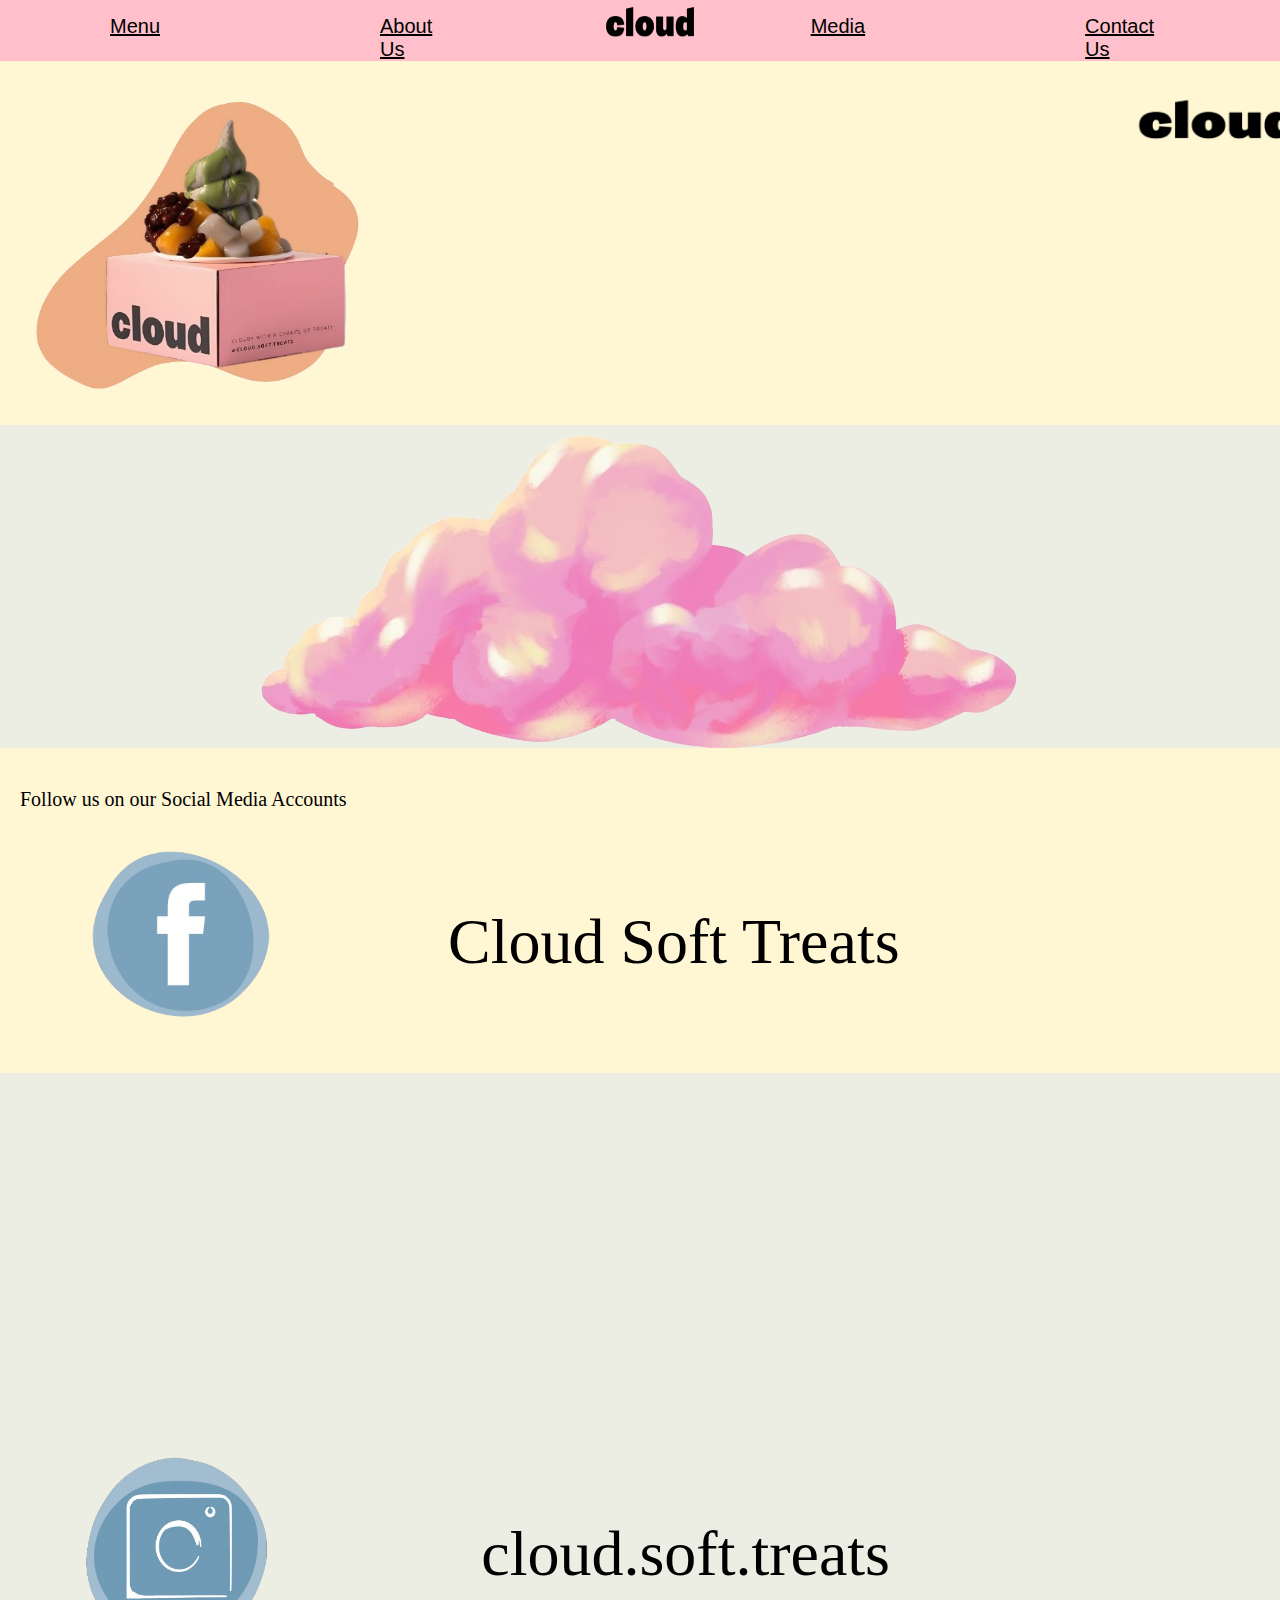
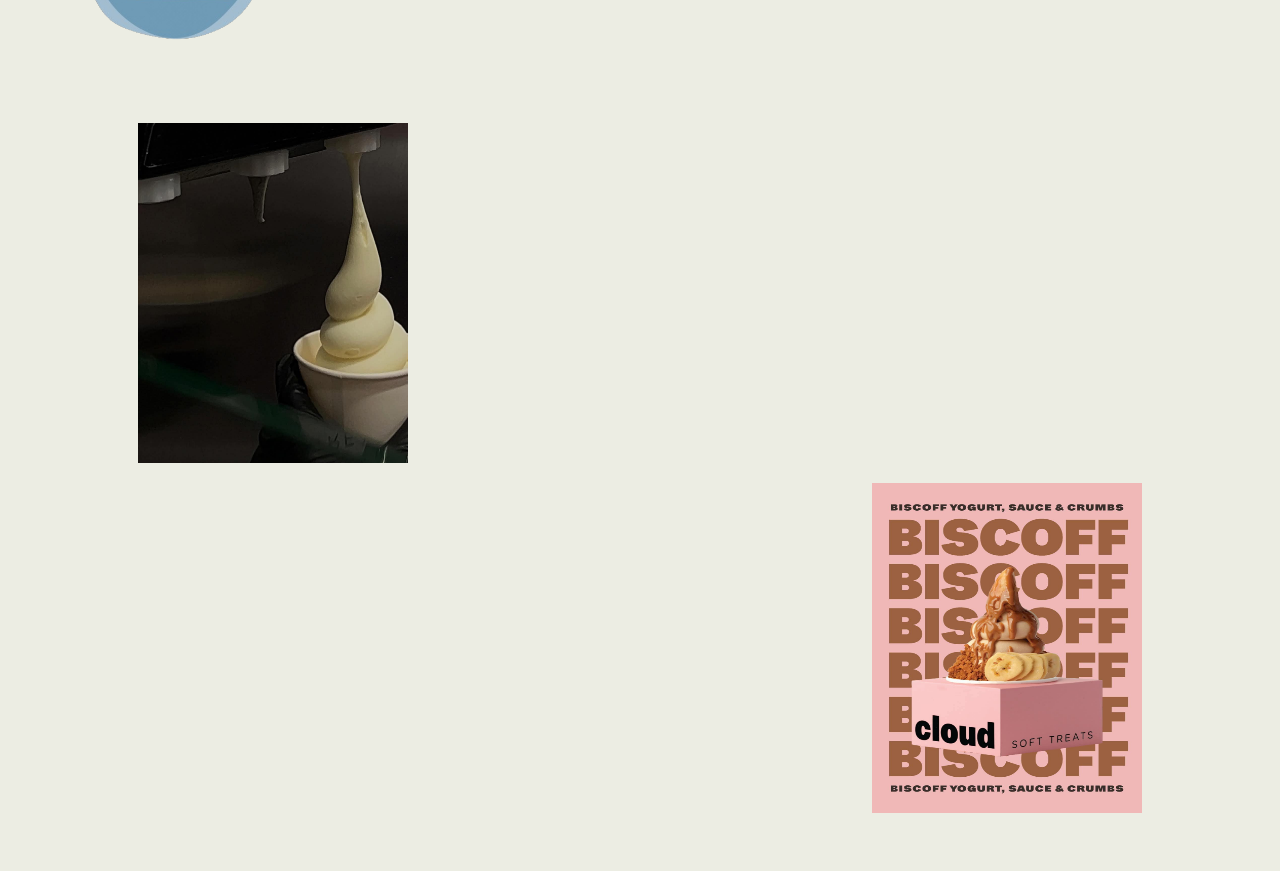
<file: index.html>
<!DOCTYPE html>
<html lang="en">
<head>
    <meta charset="UTF-8">
    <meta name="viewport" content="width=device-width, initial-scale=1.0">
    <link rel="icon" type="image/x-icon" href="favicon.ico">
    <title>Homepage - Cloud</title>
    <style>
        /* General Styles */
        .table-container {
            display: flex; 
            justify-content: center; 
            margin: 20px; 
        }
        table {
            width: 80%; 
            border-collapse: collapse;
        }
        th, td {
            padding: 10px;
            text-align: center;
            vertical-align: top;
        }
        .cloud {
            margin-left: 87%;
        }
        p {
            font-family: Calibri;
            color:black;
            font-size: 20px;
        }
        /* Scroll Area and Animation */
    .scroll-fade {
        opacity: 0; /* Initially hidden */
        transform: translateY(50px); /* Position below starting point */
        transition: opacity 1s ease, transform 1s ease;
    }

    .scroll-fade.visible {
        opacity: 1; /* Fully visible */
        transform: translateY(0); /* Move to original position */
    }


        /* Scroll Area and Animation */
        .image img {
            border-radius: 15px;
            opacity: 0; /* Initially hidden */
            transform: translateY(50px); /* Position below starting point */
            transition: opacity 1s ease, transform 1s ease;
            transition-delay: 0.4s; 
        }

    .table-img1.visible img {
        opacity: 1;
        transform: translateY(0);
        transition-delay: 0.2s; /* No delay for the first image */
    }

    .table-img2.visible img {
        opacity: 1;
        transform: translateY(0);
        transition-delay: 0.6s; /* Delay for the second image */
    }

    .table-img3.visible img {
        opacity: 1;
        transform: translateY(0);
        transition-delay: 1.3s; /* Delay for the third image */
    }
    .spaced {
        margin-bottom: 3em;
    }
    @keyframes slideInOut {
        0%, 100% {
            transform: translateX(-100%);
        }
        50% {
            transform: translateX(100%);
        }
    }
    .slide-int-out {
        animation: slideInOut 7s ease-in-out infinite;
    }

    

/* Duplicate images for continuous sliding effect */
.slider img:nth-last-child(-n+3) {
    display: inline-block;
    margin-left: -10px; /* Adjust overlap */
}

    </style>
</head>
<body>    
    <link rel="stylesheet" href="banner.css">

    <!-- Navbar -->
    <nav class="navbar navbar-expand-lg banner">
        <div class="container-fluid">
            <div class="nav-container">
                <a class="nav-link" href="menu.html">Menu</a>
                <a class="nav-link" href="about.html">About Us</a>
                <div class="logo-container">
                    <a class="navbar-brand" href="#">
                        <img src="cloud.png" alt="Logo" width="100" height="50" class="d-inline-block align-text-top">
                    </a>
                </div>
                <a class="nav-link" href="media.html">Media</a>
                <a class="nav-link" href="contact.html">Contact Us</a>
            </div>
        </div>
    </nav>

    <!-- First Section -->
    <div class="first-section">
        <table align="center">
            <tr>
                <td rowspan="3">
                    <img src="home.png" width="330" height="300">
                </td> 
                <td>
                    <img src="cloud.png" style="margin-left: 750px;" width="180">
                </td> 
            </tr>
            <tr>
                <td class="scroll-area"> 
                    <p align="right" class="scroll-fade">Treat Yo Self</p>
                    <br>
                    <p align="right" class="scroll-fade">with some soft treats frozen yogurt</p>
                </td>
            </tr>
        </table>
    </div>
    
    <div style="display: flex; justify-content: center;">
    <img src="pink-cloud.png" alt="Pink Cloud" class="slide-int-out" style="align:center;">
        
    </div>    

    <!-- Social Media Section -->
    <div class="first-section">
        <p>Follow us on our Social Media Accounts</p>
        <table>
            <tr>
                <td rowspan="1">
                    <a href="https://www.facebook.com/share/1BuueDRPoS/" target="_blank">
                        <img src="fb.png" width="200">
                    </a>
                </td>
                <td>
                    <p style="font-size: 4em;">Cloud Soft Treats</p>
                </td>
            </tr>
        </table>
    </div>
    <div class="spaced"></div>
    
    <!-- Products Section -->
     
    <table align="center">
        <td class="image scroll-fade table-img1"><img src="3.jpg" width="200"></td> 
        <td class="image scroll-fade table-img2"><img src="4.jpg" width="200"></td>
        <td class="image scroll-fade table-img3"> <img src="2 green.jpg" width="200"></td>
    </table>

    
    <!-- Instagram Section -->
    <div class="spaced"></div>
    <table>
        <tr>
            <td rowspan="1">
                <a href="https://www.instagram.com/cloud.soft.treats?igsh=MTF0ZTJxODVjZ3Y3ag==" target="_blank">
                    <img src="ig.png" width="200">
                </a>
            </td> 
            <td>
                <p style="font-size: 4em;">cloud.soft.treats</p>
            </td>
        </tr>
    </table>
    <div class="spaced"></div>
    <!-- Treats Section -->
    
    <table align="center">
        <tr class="scroll-area">
            <td><img src="Solo.jpg" width="270" height="340" align="left"></td>
            <td><p style="font-family: Arial; font-size:20px;" class=scroll-fade> <br><br><br>
                After a long, exhausting day filled with hard work and endless tasks,
                there’s nothing better than indulging in a soft, comforting treat to reward yourself, 
                unwind, and recharge your spirit.</p></td>
        </tr>
        <tr>
              <td><p style="font-family: Arial; font-size: 20px;" class="scroll-fade"><br><br><br> We are thrilled to introduce our delightful new seasonal yogurt flavor: Biscoff.
                Indulge yourself in the creamy, luscious goodness that combines the rich, spiced flavors 
                of Biscoff cookies with the smooth taste of our premium yogurt. Perfectly crafted to 
                elevate your taste buds and bring a moment of bliss to your day. Indulge in the warmth 
                and sweetness of Biscoff, now in yogurt and experience a comforting embrace with 
                every spoonful.</p>
            </td>
            <td><img src="Biscoff.jpg" width="270" height=330"" align="right"></td>
        </tr>
    </table>    

    <div class="spaced"></div>
    
    <script>
        // Function to check if an element is in the viewport
        function isInViewport(el) {
            const rect = el.getBoundingClientRect();
            return (
                rect.top >= 0 &&
                rect.left >= 0 &&
                rect.bottom <= (window.innerHeight || document.documentElement.clientHeight) &&
                rect.right <= (window.innerWidth || document.documentElement.clientWidth)
            );
        }
    
        // Add the 'visible' class when elements are in the viewport
        function handleScroll() {
            const elements = document.querySelectorAll('.scroll-fade');
            elements.forEach(element => {
                if (isInViewport(element)) {
                    element.classList.add('visible');
                }
            });
        }
    
        // Run the scroll handler when the page loads or the user scrolls
        window.addEventListener('scroll', handleScroll);
        window.addEventListener('load', handleScroll);
    </script>
    
</body>
</html>
</file>
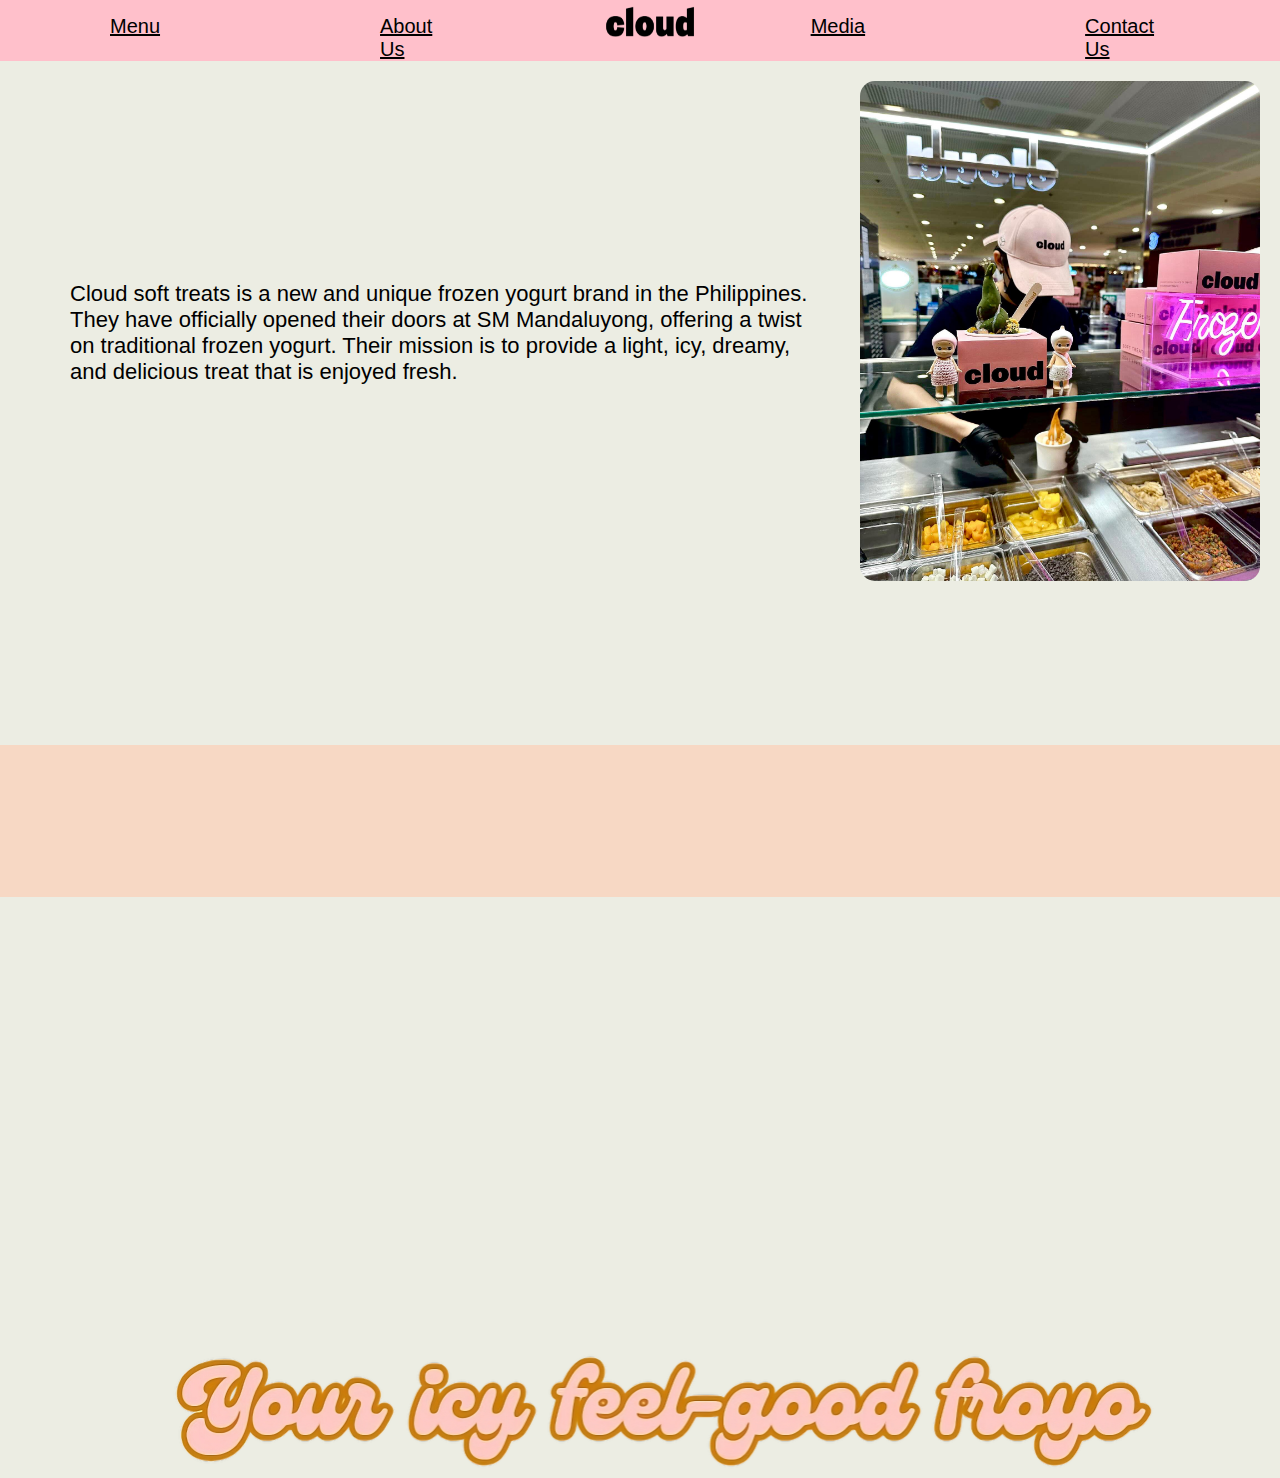
<file: about.html>
<!DOCTYPE html>
<html lang="en">

<head>
    <meta charset="UTF-8">
    <meta name="viewport" content="width=device-width, initial-scale=1.0">
    <title>About Us</title>
    <link rel="icon" type="image/x-icon" href="favicon.ico">
    

    <style>
        /* General styles */
        body {
            font-family: Arial, sans-serif;
            margin: 0;
            padding: 0;
        }

        /* Flexbox container for content */
        .content-container {
            display: flex;
            align-items: center;
            justify-content: space-between;
            margin: 20px;
            flex-wrap: wrap;
        }

        /* Text section */
        .text {
            flex: 1;
            margin-right: 20px;
        }

        /* Image section */
        .image {
            flex: 0 0 auto;
        }

        .image img {
            border-radius: 15px;
            opacity: 0; /* Initially hidden */
            transform: translateY(50px); /* Position below starting point */
            transition: opacity 1s ease, transform 1s ease;
            transition-delay: 0.4s; 
        }

        .image.visible img {
            opacity: 1;
            transform: translateY(0);
        }

        /* Float In Animation for All Paragraphs */
        p {
            font-size: 22px;
            opacity: 0; /* Initially hidden */
            transform: translateY(50px); /* Position below starting point */
            transition: opacity 1s ease, transform 1s ease;
        }

        p.visible {
            opacity: 1;
            transform: translateY(0); /* Move to the normal position */
        }

        /* Orange Box Styling */
        .orange-box {
            background-color: #f7d8c4;
            padding: 15px;
            margin-top: 20px;
        }

        /* Table Styles */
        table {
            width: 90%;
            margin: 20px auto;
            table-layout: auto;
            border-spacing: 20px;
        }

        table td {
            text-align: center;
            vertical-align: middle;
        }

        /* Image styling for large images at the bottom */
        .pic img {
            width: 100%;
            max-width: 1000px;
            margin-top: 20px;
        }
        /* Delayed animation for the images */
    .table-img1.visible img {
        opacity: 1;
        transform: translateY(0);
        transition-delay: 0.2s; /* No delay for the first image */
    }

    .table-img2.visible img {
        opacity: 1;
        transform: translateY(0);
        transition-delay: 0.8s; /* Delay for the second image */
    }

    .table-img3.visible img {
        opacity: 1;
        transform: translateY(0);
        transition-delay: 1.5s; /* Delay for the third image */
    }
    .spaced {
        margin-bottom: 10em;
    }
        
    </style>
</head> 

<body>
<link rel="stylesheet" href="banner.css">
    <!-- Navbar Section -->
    <nav class="navbar navbar-expand-lg banner">
        <div class="container-fluid">
            <div class="nav-container">
                <a class="nav-link" href="menu.html">Menu</a>
                <a class="nav-link" href="about.html">About Us</a>
                <div class="logo-container">
                    <a class="navbar-brand" href="index.html">
                        <img src="cloud.png" alt="Logo" width="100em" height="50em">
                    </a>
                </div>
                <a class="nav-link" href="media.html">Media</a>
                <a class="nav-link" href="contact.html">Contact Us</a>
            </div>
        </div>
    </nav>

    <!-- Main Content Section -->
    <div class="content-container">
        <!-- Text Content -->
        <div class="text">
            <p class="scroll-fade" style="margin-left: 50px;">Cloud soft treats is a new and unique frozen yogurt brand in the Philippines. 
                <br> They have officially opened their doors at SM Mandaluyong, offering a twist 
                <br>on traditional frozen yogurt. Their mission is to provide a light, icy, dreamy, 
                <br>and delicious treat that is enjoyed fresh.</p>
        </div>

        <!-- Image Content -->
        <div class="image scroll-fade">
            <img src="1st part.jpg" alt="Cloud Soft Treats" width="400px">
        </div>
    </div>

    <div class="spaced"></div>
    <!-- Orange Box with text -->
    <div class="orange-box">
        <p class="scroll-fade">The founders of Cloud Soft Treats envisioned a place where customers could create their signature treats with a variety of premium toppings and flavors. They emphasize sustainability by avoiding the use of plastics in their packaging, aligning with a growing trend towards eco-friendly practices.</p>
    </div>

    <!-- Additional Images in Table -->
    <table>
        <tr>
            <td class="image scroll-fade table-img1"><img src="2nd part.jpg" width="250em" height="340em" alt="Image 2"></td>
            <td class="image scroll-fade table-img2" ><img src="3rd part.jpg" width="250em" height="340em" alt="Image 3"></td>
            <td class=" image scroll-fade table-img3"><img src="4th part.jpg" width="230em" alt="Image 4"></td>
        </tr>
    </table>

    <!-- Final Image at the bottom -->
    <div class="pic scroll-fade">
        <img src="your icy.png" alt="Your Icy" style="margin-left: 160px;" >
    </div>

    <script>
        // Function to check if an element is in the viewport
        function isInViewport(el) {
            const rect = el.getBoundingClientRect();
            return (
                rect.top >= 0 &&
                rect.left >= 0 &&
                rect.bottom <= (window.innerHeight || document.documentElement.clientHeight) &&
                rect.right <= (window.innerWidth || document.documentElement.clientWidth)
            );
        }

        // Add the 'visible' class when elements are in the viewport
        function handleScroll() {
            const elements = document.querySelectorAll('.scroll-fade');
            elements.forEach(element => {
                if (isInViewport(element)) {
                    element.classList.add('visible');
                }
            });
        }

        // Run the scroll handler when the page loads or the user scrolls
        window.addEventListener('scroll', handleScroll);
        window.addEventListener('load', handleScroll);
    </script>

</body>

</html>
</file>
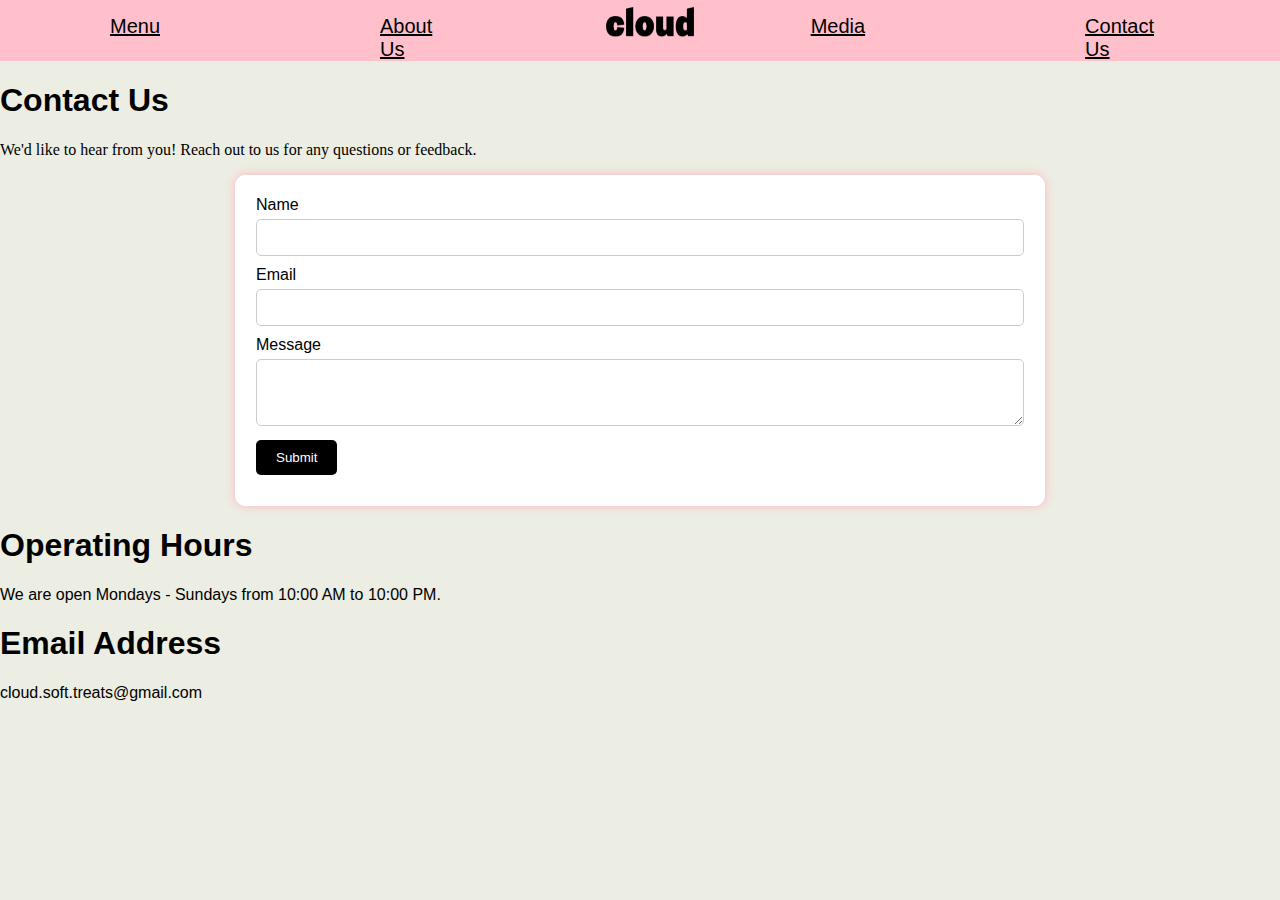
<file: contact.html>
<!DOCTYPE html>
<html lang="en">
<head>
<title>Contact Us</title>
<meta charset="UTF-8">
<meta name="viewport" content="width=device-width, initial-scale=1.0">
<link rel="icon" type="image/x-icon" href="favicon.ico">
</head>
<body>



<style>
 .container {
 width: 60%;
 margin: auto;
 padding: 20px;
 border: 1px solid #FFFFFF;
 border-radius: 10px;
 box-shadow: 0 0 10px rgba(255, 182, 193, 1);
 overflow: hidden;
 background-color: white;
 }
 .form-field {
 margin-bottom: 10px;
 }
 .form-field label {
 display: block;
 margin-bottom: 5px;
 }
 .form-field input, .form-field textarea {
 width: 100%;
 padding: 10px;
 border: 1px solid #cccccc;
 border-radius: 5px;
 box-sizing: border-box;
 }
 .form-field textarea {
 max-width: 100%;
 }
 .adjust-button {
 display: inline-block;
 margin-top: 10px;
 padding: 10px 20px;
 background-color: black;
 color: white;
 border: none;
 border-radius: 5px;
 cursor: pointer;
 }


 
</style>
</head>
<body>
 <link rel="stylesheet" href="banner.css">
    <nav class="navbar navbar-expand-lg banner">
        <div class="container-fluid">
            <div class="nav-container">
                <a class="nav-link" href="menu.html">Menu</a>
                <a class="nav-link" href="about.html">About Us</a>
                <div class="logo-container">
                    <a class="navbar-brand" href="index.html">
                        <img src="cloud.png" alt="Logo" width="100em" height="50em" class="d-inline-block align-text-top">
                    </a>
                </div>
                <a class="nav-link" href="media.html">Media</a>
                <a class="nav-link" href="contact.html">Contact Us</a>
            </div>
        </div>
    </nav>
        
        </div>
 <h1>Contact Us </h1>
 <p style="font-family: Caibri;"> We'd like to hear from you! Reach out to us for any questions or feedback.
 <div class="container">
 <form id="suggestionForm">
    <div class="form-field">
        <label for="name">Name</label>
            <input type="text" id="name" name="name" required>
    </div>
    <div class="form-field">
        <label for="email">Email</label>
            <input type="email" id="email" name="email" required>
    </div>
    <div class="form-field">
        <label for="message">Message</label>
        <textarea id="message" name="message" rows="3"></textarea>
 <button type="submit" class="adjust-button"> Submit </button>
 </div>
 </form>
 </div>
    <script>
    document.getElementById('suggestionForm').addEventListener('submit', function(event) {
        event.preventDefault(); 
        const formData = new FormData(event.target); 
        const data = {}; 
        formData.forEach((value, key) => { 
            data[key] = value; 
        }); 
        console.log('Form data submitted:', data);  
    });
</script>
 
<h1> Operating Hours </h1>
 <p> We are open Mondays - Sundays from 10:00 AM to 10:00 PM. 
 
<h1> Email Address </h1>
 <p> cloud.soft.treats@gmail.com

</body>
</html>
</file>
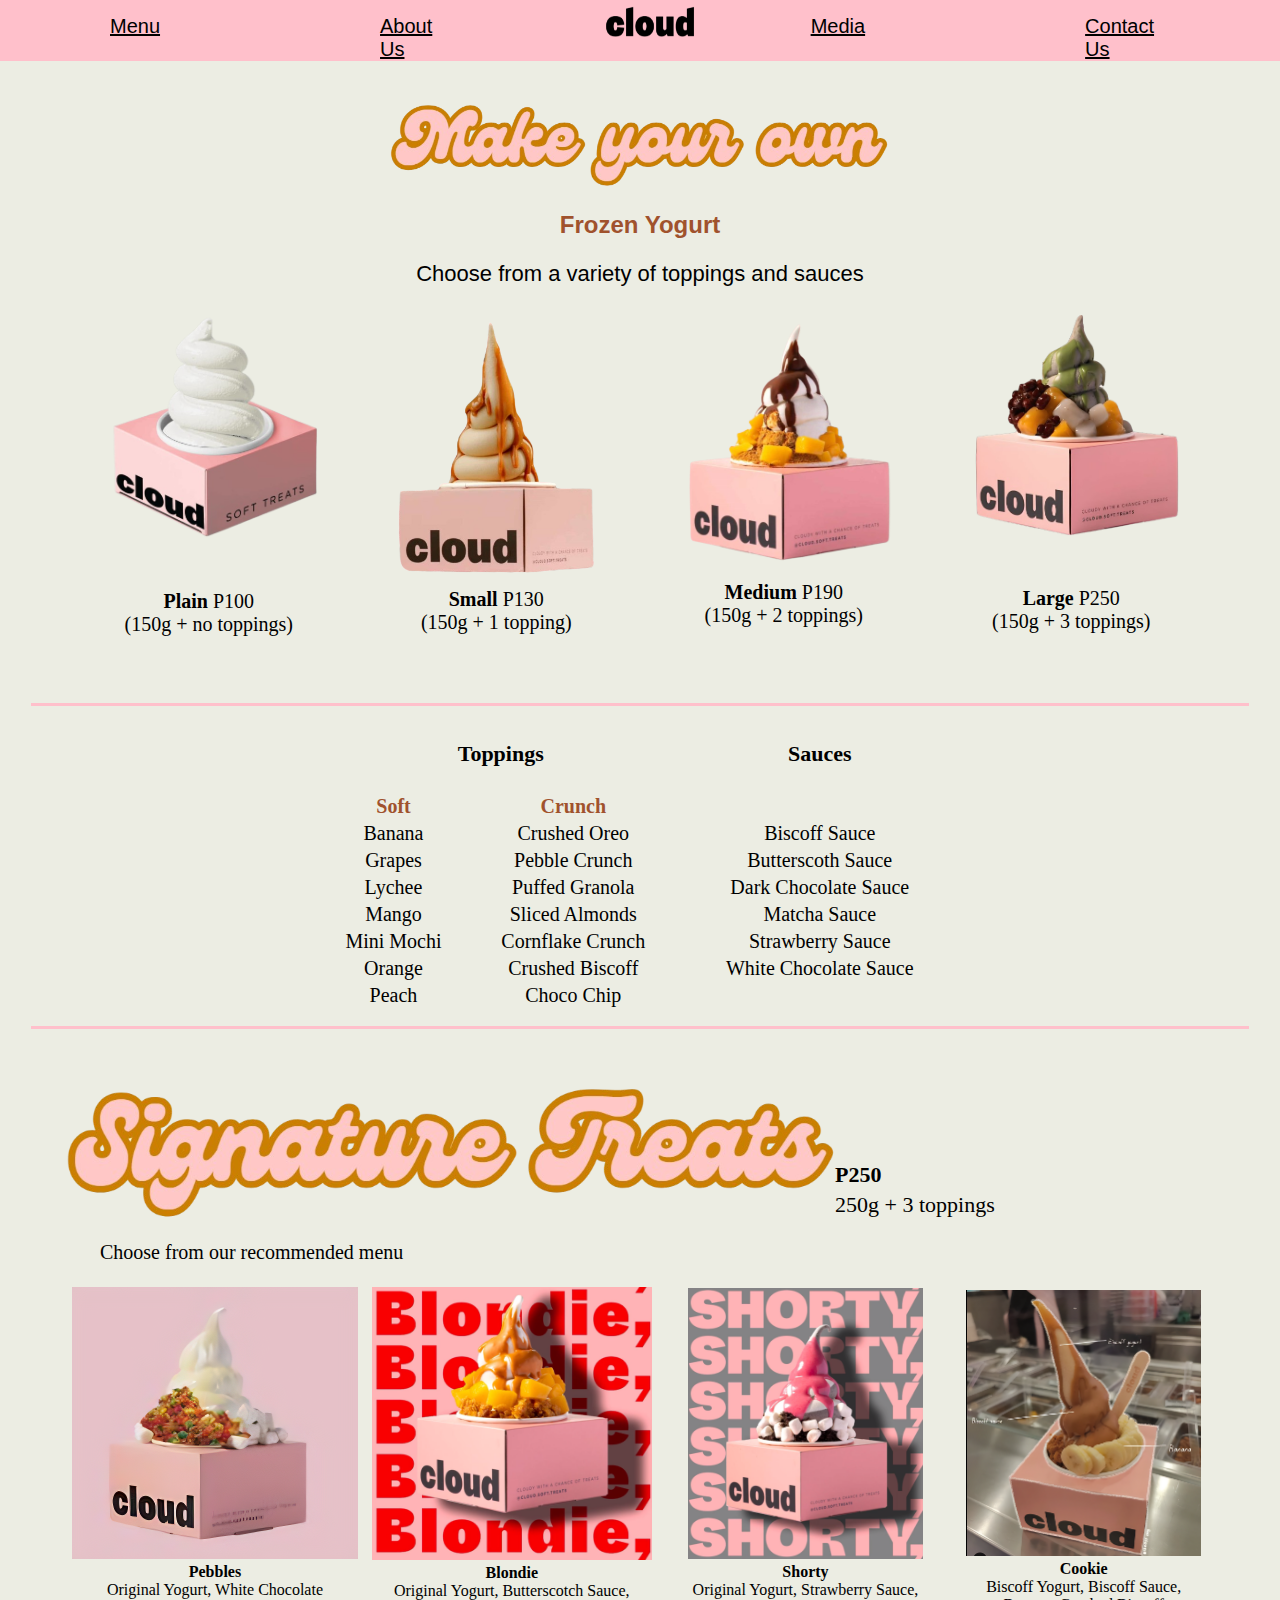
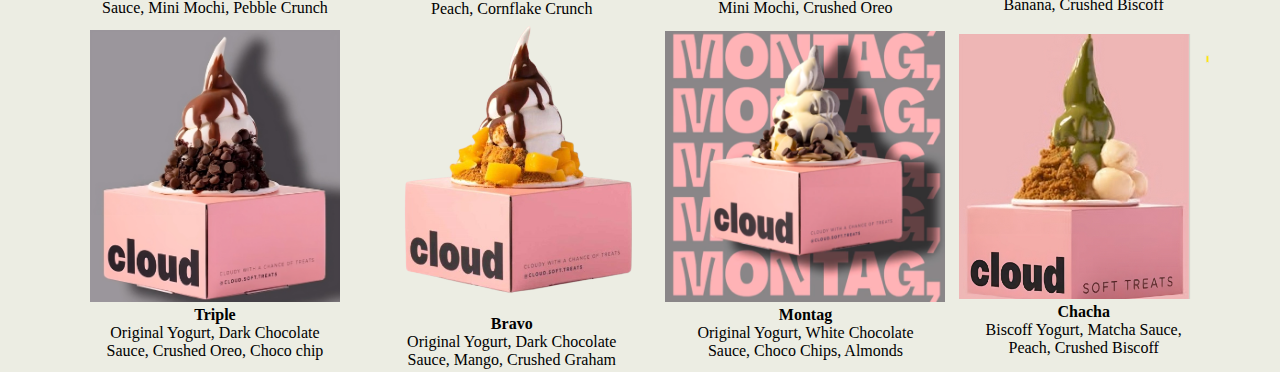
<file: menu.html>
<!DOCTYPE html>
<html>
    <head>
        <title>Menu</title>
        <meta charset="UTF-8">
        <meta name="viewport" content="width=device-width, initial-scale=1.0">
        <link rel="icon" type="image/x-icon" href="favicon.ico">
    </head>

    
    <style>
    body {
        background-color: #ecede3;
        margin: 0;
        padding: 0;
    }

    .large-cell{
        width: 200px;
        height:50px;
        display:flexbox;
        align-items: center;
        justify-content: center;
        text-align: center;
    }    
    .menu{
        font-size: 20px;
        text-align: center;
        vertical-align: middle;
        font-family: 'Calibri';
    }

    .st-table{
        margin-left:65%;
        margin-top: -5%;
        font-size: 22px;
        font-family: 'Calibri';
    }

    .menu img {
        transition: transform 0.5s ease;
    }
    .menu img:hover{
        transform: scale(1.6)
    }

    
    
    </style>

    <body>
<link rel="stylesheet" href="banner.css">
        <nav class="navbar navbar-expand-lg banner">
        <div class="container-fluid">
            <div class="nav-container">
                <a class="nav-link" href="menu.html">Menu</a>
                <a class="nav-link" href="about.html">About Us</a>
                <div class="logo-container">
                    <a class="navbar-brand" href="index.html">
                        <img src="cloud.png" alt="Logo" width="100em" height="50em" class="d-inline-block align-text-top">
                    </a>
                </div>
                <a class="nav-link" href="media.html">Media</a>
                <a class="nav-link" href="contact.html">Contact Us</a>
            </div>
        </div>
    </nav>
    <div class="content">
        
        </div>
        <br><br>
        <center>
        <img src="myo.png" width="500em">
        </center>

        <h2 align="center"  style="font-family: 'Aptos', Arial, Calibri; color: #a0522d;"><b>Frozen Yogurt</h2></b>

        <p align="center" style="font-size: 22px;">Choose from a variety of toppings and sauces</p>
        
        <table class="menu" style="width:90%; margin: auto; table-layout: fixed; font-family: Calibri;">
            <tr>
                <td class="large-cell"> <img src="plain.png"  width="250em" alt="Plain"> <br><br><br><b>Plain</b> P100 <br>(150g + no toppings)</td>
                <td class="large-cell"> <img src="2nd pic f.png" width="200em" alt="Small"> <br><b>Small</b> P130<br>(150g + 1 topping) </td>
                <td class="large-cell"> <img src="bravo.png" width="220em" alt="Medium" > <br><b>Medium</b> P190<br> (150g + 2 toppings)</td>
                <td class="large-cell"> <img src="hp final.png" width="240em" alt="Large" style="margin-top;"> <br><br><br><b>Large</b>  P250 <br>(150g + 3 toppings)</td>
            </tr>
        </table>

        <hr size ="3" color="pink" style="width: 95%; margin-top: 5%;"> 

        <div class="menu">
        <table border="0" width=50% style="position: absolute; left: 50%; transform: translateX(-50%); margin-top: 1%; font-family: Calibri;">
            <tr>
                <td colspan="2" height="50px"> <b align="center" style="font-size: 22px;">Toppings</b></td>
                <td> <b align="center" style="font-size: 22px;">Sauces</b></td>
            </tr>
            <tr>
                <td></td>
                <td></td>
            </tr>
            <tr>
                <td></td>
            </tr>
            <tr>
                <td></td>
            </tr>
            <tr>
                <td align="center" style="color: #a0522d;"><b>Soft</b></td>
                
                <td align="center" style="color: #a0522d;"> <b>Crunch</b></td>
            </tr>

            <tr>
                <td align="center"> Banana</td>
                <td align="center"> Crushed Oreo</td>
                <td align="center"> Biscoff Sauce</td>
            </tr>
            <tr>
                <td align="center">Grapes</td>
                <td align="center"> Pebble Crunch</td>
                <td align="center"> Butterscoth Sauce</td>
            </tr>
            <tr>
                <td align="center"> Lychee</td>
                <td align="center"> Puffed Granola</td>
                <td align="center"> Dark Chocolate Sauce</td>
            </tr>
            <tr>
                <td align="center"> Mango</td>
                <td align="center">Sliced Almonds</td>
                <td align="center"> Matcha Sauce</td>
            </tr>
            <tr>
                <td align="center"> Mini Mochi</td>
                <td align="center"> Cornflake Crunch</td>
                <td align="center"> Strawberry Sauce</td>
            </tr>
            <tr>
                <td align="center"> Orange</td>
                <td align="center"> Crushed Biscoff</td>
                <td align="center"> White Chocolate Sauce</td>
            </tr>
            <tr>
                <td align="center"> Peach</td>
                <td align="center"> Choco Chip</td>
            </tr>
        </table>
        </div>
        <hr size ="3" color="pink" style="width: 95%; margin-top: 25%;"> 
        
        <img src="st.png" style="margin-top: 3%; margin-left: 5%;">


        <div class="st-table">
        <table>
            <tr>
                <td><b>P250</b></td>
            </tr>
            <tr>
                <td>250g + 3 toppings</td>
            </tr>
        </table>
        </div>
        
        <p style="font-size: 20px; font-family: Calibri; margin-left: 5em;"> Choose from our recommended menu</p>
        <table class="recommended-menu"style="width: 90%;margin: auto;table-layout: auto; font-family: calibri;">
            <tr>
                <td style="text-align: center;"><img src="pebbles (1).png"><br><b>Pebbles</b><br> Original Yogurt, White Chocolate <br>Sauce, Mini Mochi, Pebble Crunch</td>
                <td style="text-align: center;"><img src="blondie.png" width = "280em"><br><b>Blondie</b><br>Original Yogurt, Butterscotch Sauce, <br> Peach, Cornflake Crunch</td>
                <td style="text-align: center;"><img src="shorty.png" width = "235em"><br><b>Shorty</b><br> Original Yogurt,
                    Strawberry Sauce, <br> Mini Mochi, Crushed Oreo</td>
                <td style="text-align: center;"><img src="cookie (1).png" width="235em"><br><b>Cookie</b><br> Biscoff Yogurt, Biscoff Sauce,<br> Banana, Crushed Biscoff</td>
            </tr>

            <tr>
                <td style="text-align: center;"><img src="triple-transformed.png" width="250em"><br><b>Triple</b><br>Original Yogurt, Dark Chocolate<br> Sauce, Crushed Oreo, Choco chip</td>
                <td style="text-align: center;"><img src="bravo.png" width="250em"><br><b>Bravo</b><br> Original Yogurt, Dark Chocolate<br> Sauce, Mango, Crushed Graham</td>
                <td style="text-align: center;"><img src="montag.png" width="280em"><br><b>Montag</b><br> Original Yogurt, White Chocolate <br> Sauce, Choco Chips, Almonds</td>
                <td style="text-align: center;"><img src="chacha-transformed.png" width="250em"><br><b>Chacha</b><br> Biscoff Yogurt, Matcha Sauce, <br>Peach, Crushed Biscoff</td>
            </tr>
        </table>
    </body>
</html>
</file>
<file: banner.css>
body{ 
    background-color: #ecede3;
    margin:0;
    padding:0;
    font-family: Arial, sans-serif; 
    } 
.banner { 
    background-color: pink; 
    } 
.nav-link { 
    color: black; 
    transition: color 0.2s, text-decoration 0.3s; 
    margin: 0 110px; 
    margin-top: 15px;
    font-size: 20px;
    } 
.nav-link:hover { 
    color: brown; 
    text-decoration: underline; 
    } 
 .navbar { 
    display: flex; 
    justify-content: space-between; 
    align-items: center; 
    } 
.nav-container { 
    display: flex; 
    flex-grow: 1; 
    justify-content: center; 
    } 
.logo-container { 
    text-align: center; 
    flex-shrink: 0; 
    margin-left: 40px;
    } 
.first-section { 
    background-color: #fff7d4; 
    padding: 20px;  
    } 

table.no-border{
    width: 80%;
    border-collapse: collapse;
    border: none;
}
</file>
